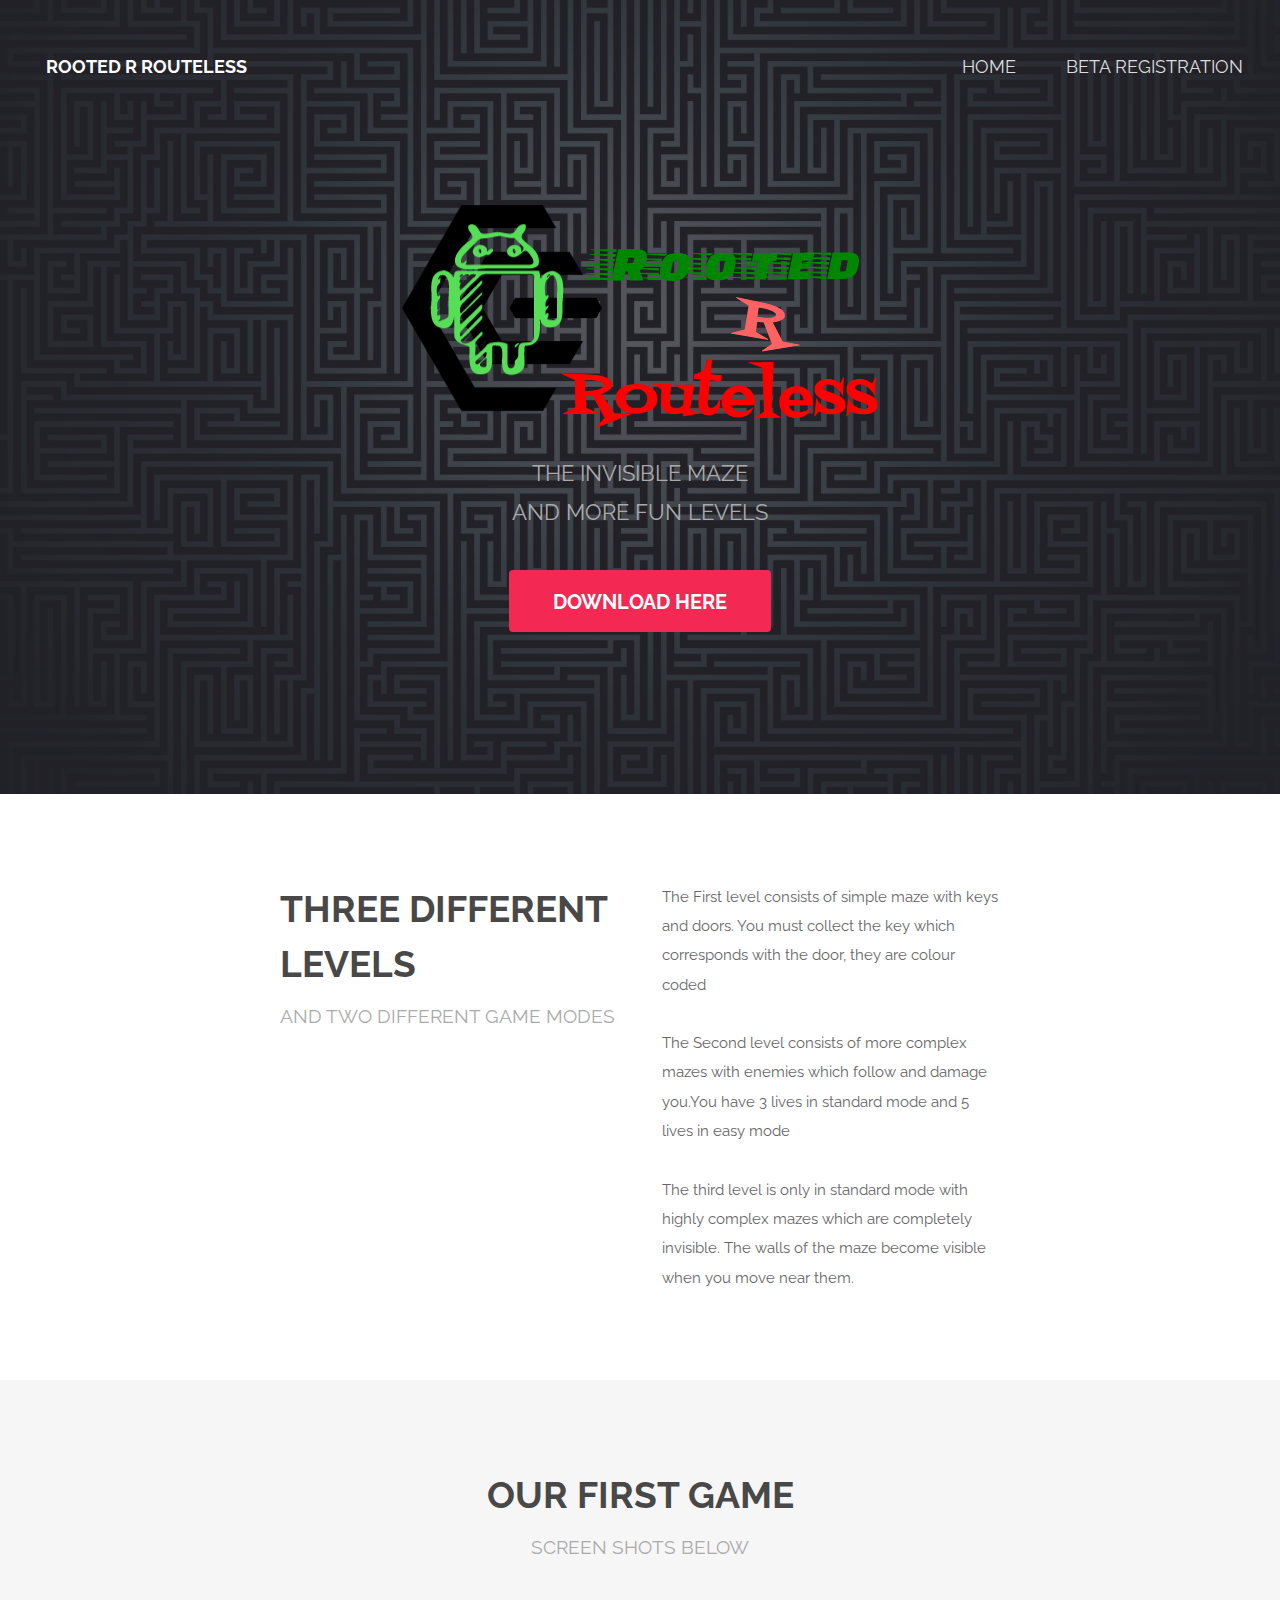
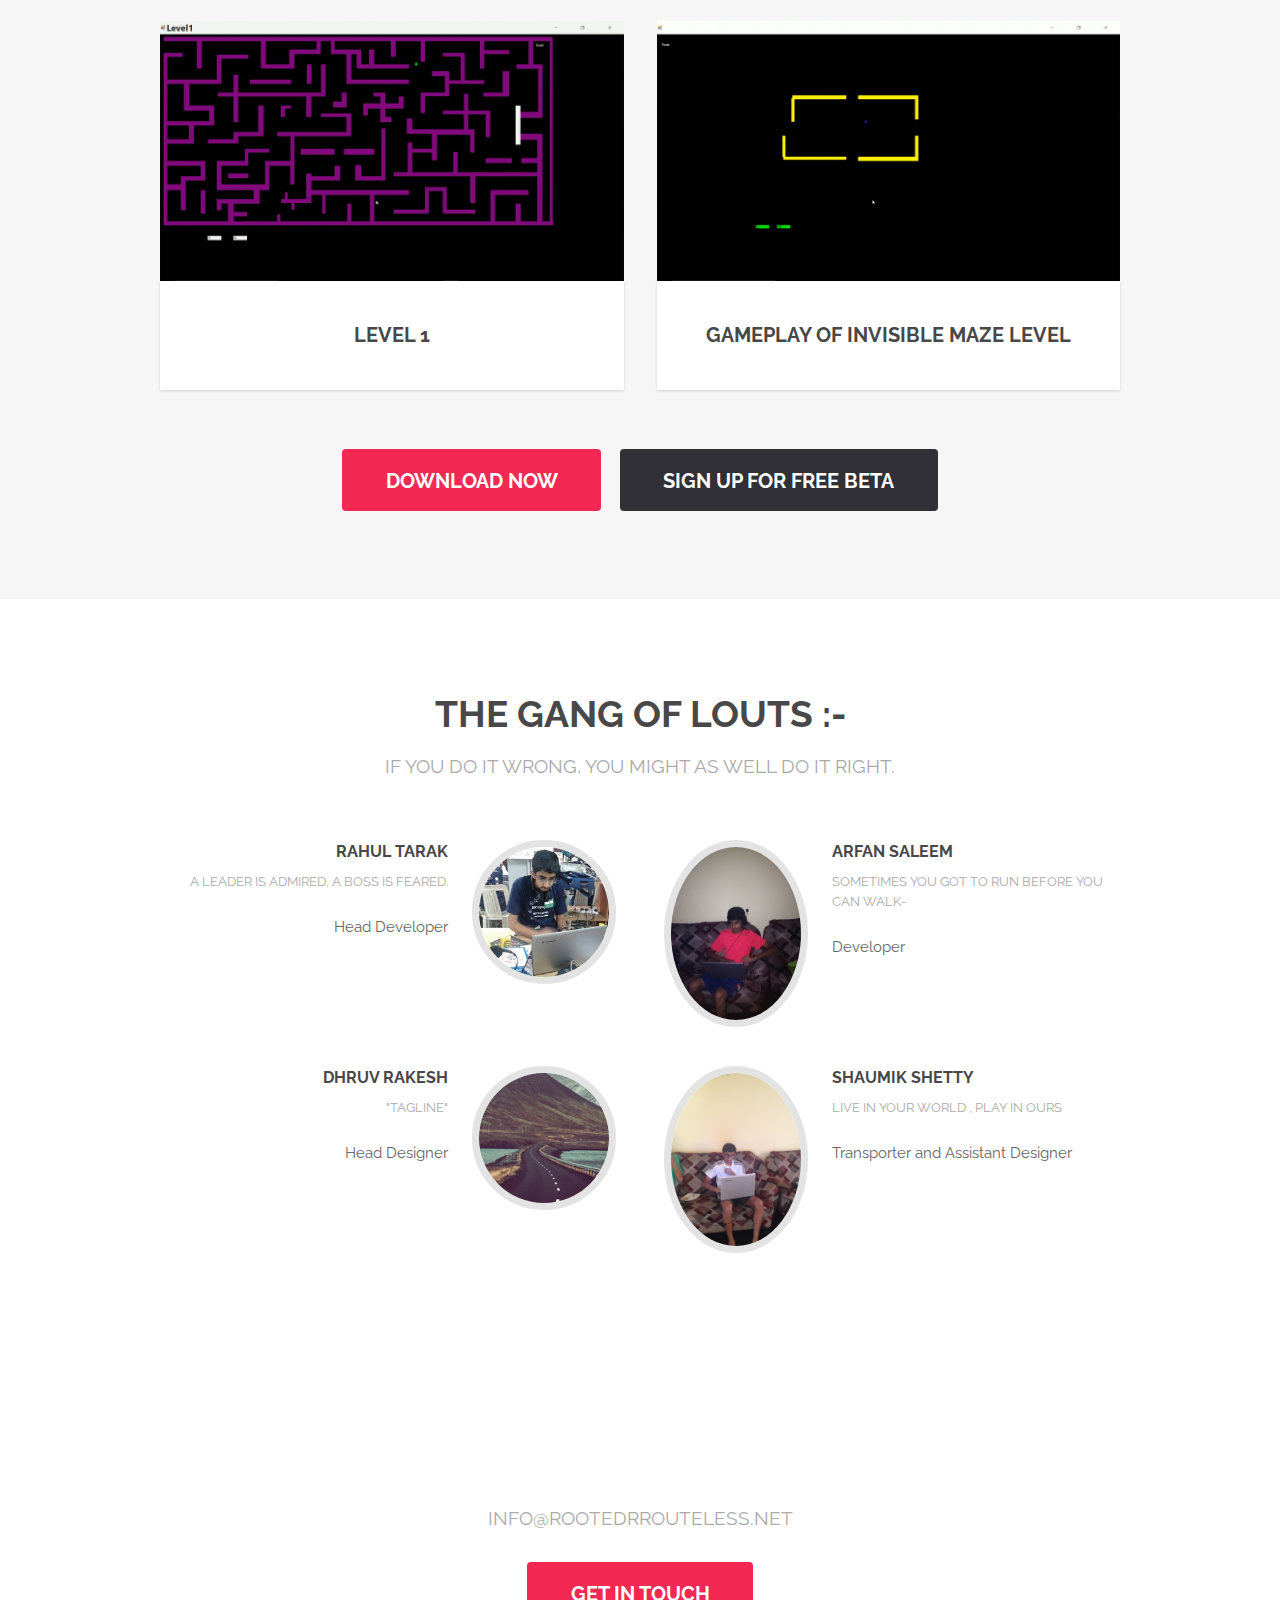
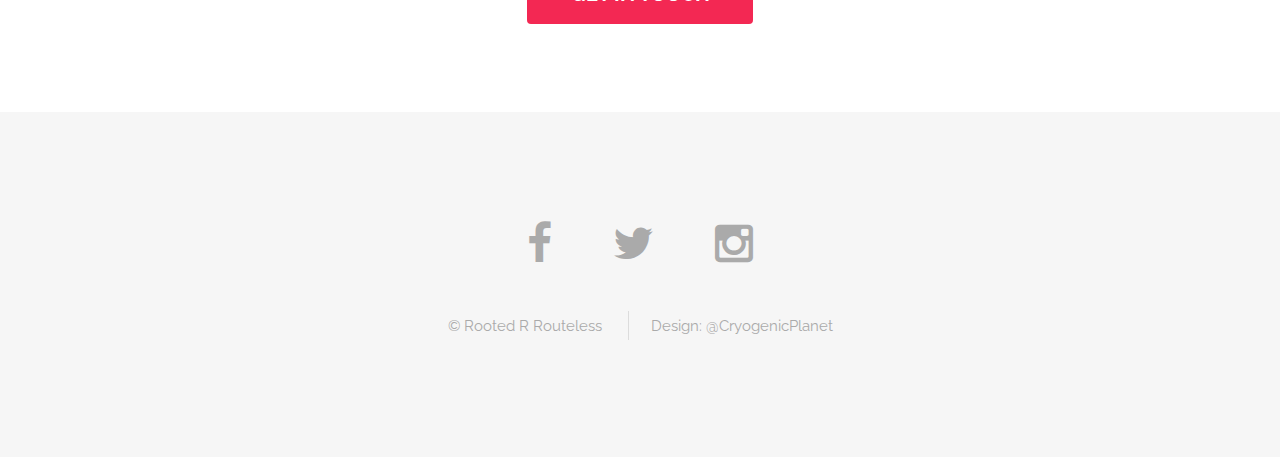
<file: index.html>
<!DOCTYPE HTML>

<html>
	<head>
		<title>Rooted R Routeless</title>
		<meta http-equiv="content-type" content="text/html; charset=utf-8" />
		<meta name="description" content="" />
		<meta name="keywords" content="" />
		<!--[if lte IE 8]><script src="js/html5shiv.js"></script><![endif]-->
		<script src="js/jquery.min.js"></script>
		<script src="js/skel.min.js"></script>
		<script src="js/skel-layers.min.js"></script>
		<script src="js/init.js"></script>
		<noscript>
			<link rel="stylesheet" href="css/skel.css" />
			<link rel="stylesheet" href="css/style.css" />
			<link rel="stylesheet" href="css/style-xlarge.css" />
		</noscript>
	</head>
	<body class="landing">

		<!-- Header -->
			<header id="header" class="alt">
				<h1><strong><a href="index.html">Rooted R Routeless</a></strong></h1>
				<nav id="nav">
					<ul>
						<li><a href="index.html">Home</a></li>
						<li><a href="beta_registration.html">Beta registration</a></li>
						<!-- <li><a href="elements.html">Elements</a></li> -->
					</ul>
				</nav>
			</header>

		<!-- Banner -->
			<section id="banner">
				<h2><span class="image fit"><img src="images/logo.png" alt="" ></span></h2>
				<p>THE INVISIBLE MAZE<br />and more fun levels</p>
				<ul class="actions">
					<li><a href="#" class="button special big">Download Here</a></li>
				</ul>
			</section>

			<!-- One -->
				<section id="one" class="wrapper style1">
					<div class="container 75%">
						<div class="row 200%">
							<div class="6u 12u$(medium)">
								<header class="major">
									<h2>Three Different Levels </h2>
									<p>and Two different game modes</p>
								</header>
							</div>
							<div class="6u$ 12u$(medium)">
								<p>The First level consists of simple maze with keys and doors. You must collect the key which corresponds with the door, they are colour coded</p>
								<p>The Second level consists of more complex mazes with enemies which follow and damage you.You have 3 lives in standard mode and 5 lives in easy mode</p>
								<p>The third level is only in standard mode with highly complex mazes which are completely invisible. The walls of the maze become visible when you move near them. </P>
							</div>
						</div>
					</div>
				</section>

			<!-- Two -->
				<section id="two" class="wrapper style2 special">
					<div class="container">
						<header class="major">
							<h2>Our First Game</h2>
							<p>Screen Shots Below</p>
						</header>
						<div class="row 150%">
							<div class="6u 12u$(xsmall)">
								<div class="image fit captioned">
									<img src="images/lvl1.png" alt="" />
									<h3>Level 1</h3>
								</div>
							</div>
							<div class="6u$ 12u$(xsmall)">
								<div class="image fit captioned">
									<img src="images/lvl3.png" alt="" />
									<h3>Gameplay of Invisible Maze level</h3>
								</div>
							</div>
						</div>
						<ul class="actions">
							<li><a href="#" class="button special big">Download Now</a></li>
							<li><a href="https://docs.google.com/forms/d/1UTNi6uV-RzlDkw05ZgsvvyPInD3NCA4JphrYGksp7oQ/viewform" class="button big">Sign Up For Free Beta</a></li>
						</ul>
					</div>
				</section>

			<!-- Three -->
				<section id="three" class="wrapper style1">
					<div class="container">
						<header class="major special">
							<h2>The Gang Of Louts :- </h2>
							<p>if you do it wrong, you might as well do it right.</p>
						</header>
						<div class="feature-grid">
							<div class="feature">
								<div class="image rounded"><img src="images/rahul.jpg" alt="" /></div>
								<div class="content">
									<header>
										<h4>Rahul Tarak</h4>
										<p>A leader is admired, a boss is feared.</p>
									</header>
									<p>Head Developer</p>
								</div>
							</div>
							<div class="feature">
								<div class="image rounded"><img src="images/arfan.jpg" alt="" /></div>
								<div class="content">
									<header>
										<h4>Arfan Saleem</h4>
										<p>Sometimes you got to run before you can walk-</p>
									</header>
									<p>Developer</p>
								</div>
							</div>
							<div class="feature">
								<div class="image rounded"><img src="images/pic06.jpg" alt="" /></div>
								<div class="content">
									<header>
										<h4>Dhruv Rakesh</h4>
										<p>"tagline"</p>
									</header>
									<p>Head Designer</p>
								</div>
							</div>
							<div class="feature">
								<div class="image rounded"><img src="images/shetty.jpg" alt="" /></div>
								<div class="content">
									<header>
										<h4>Shaumik Shetty</h4>
										<p>Live in your world , Play in ours</p>
									</header>
									<p>Transporter and Assistant Designer</p>
								</div>
							</div>
						</div>
					</div>
				</section>

			<!-- Four -->
				<section id="four" class="wrapper style3 special">
					<div class="container">
						<header class="major">
							<h2>Contact Us </h2>
							<p>info@rootedrrouteless.net</p>
						</header>
						<ul class="actions">
							<li><a href="#" class="button special big">Get in touch</a></li>
						</ul>
					</div>
				</section>

		<!-- Footer -->
			<footer id="footer">
				<div class="container">
					<ul class="icons">
						<li><a href="#" class="icon fa-facebook"></a></li>
						<li><a href="#" class="icon fa-twitter"></a></li>
						<li><a href="#" class="icon fa-instagram"></a></li>
					</ul>
					<ul class="copyright">
						<li>&copy; Rooted R Routeless</li>
						<li>Design: <a href="https://github.com/CryogenicPlanet">@CryogenicPlanet</a></li>
					</ul>
				</div>
			</footer>

	</body>
</html>
</file>
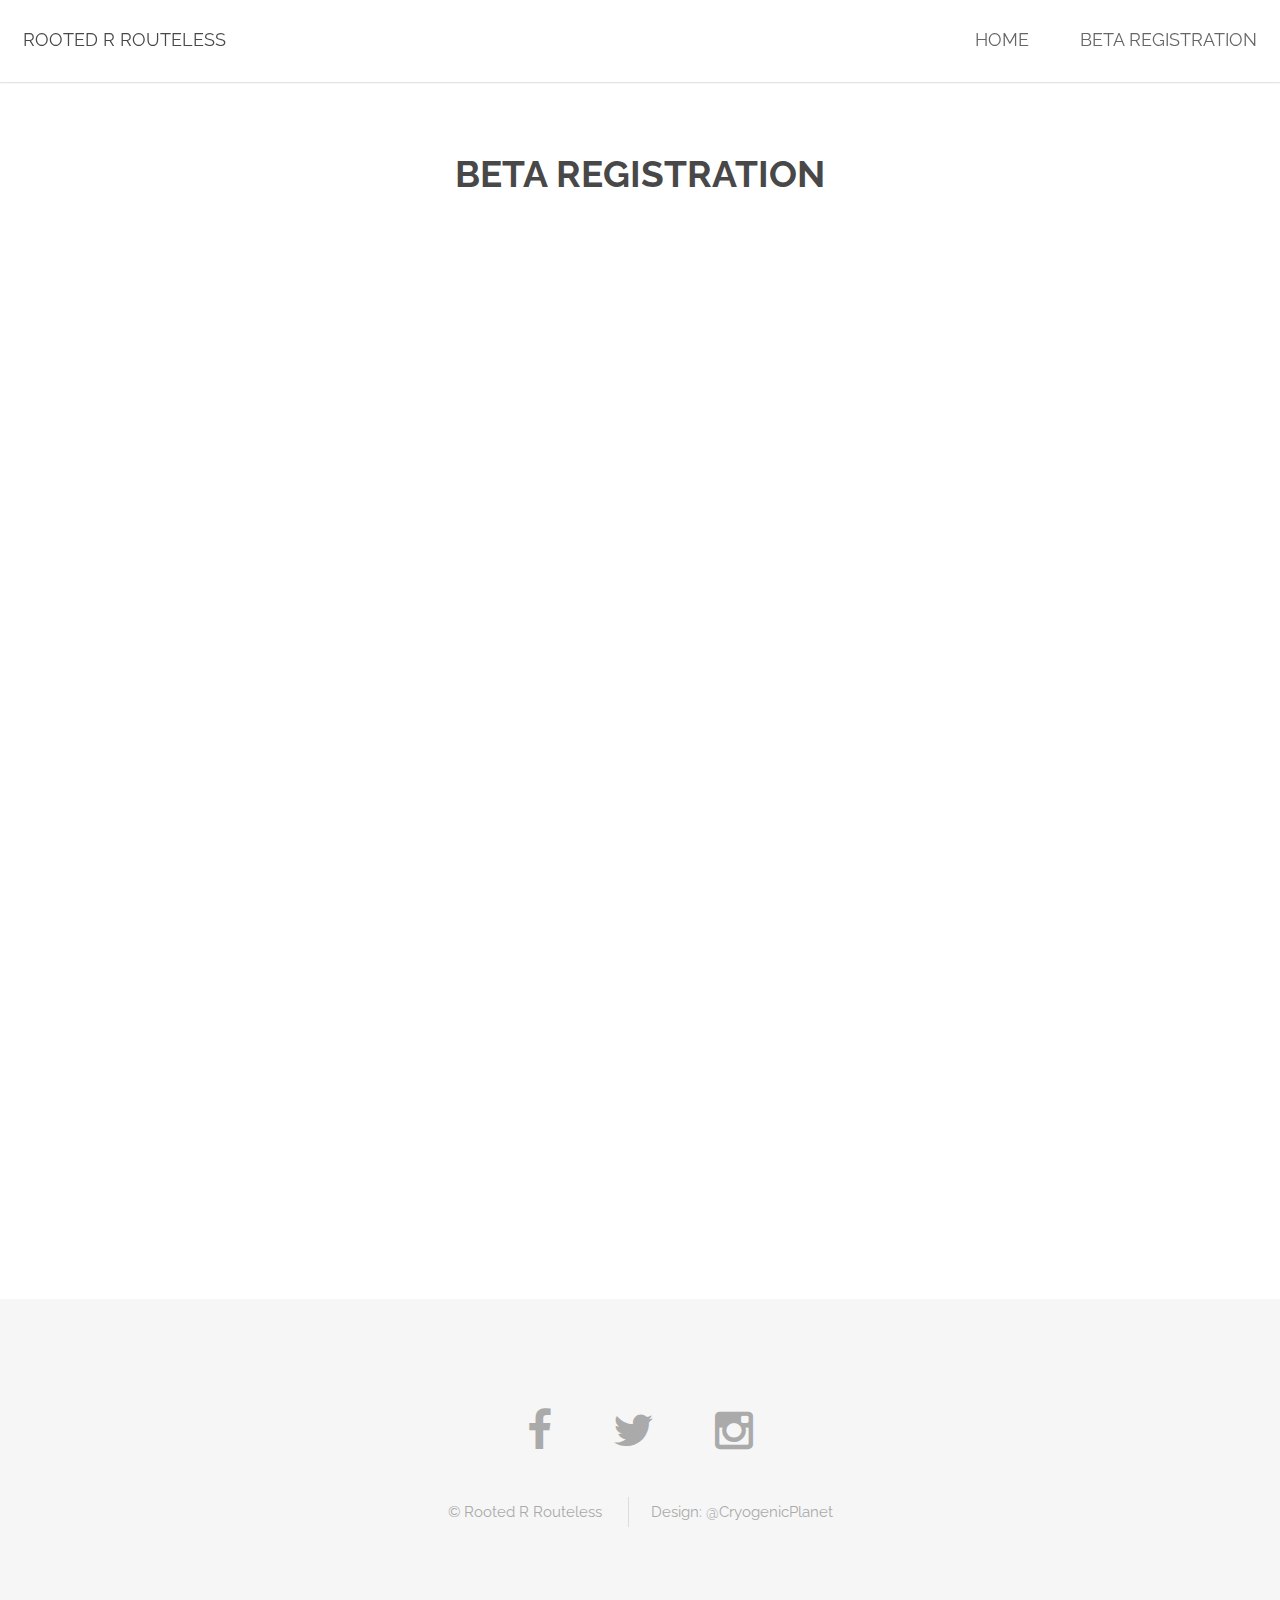
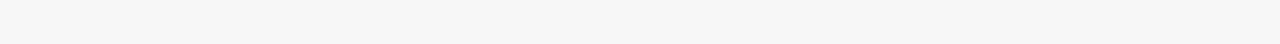
<file: beta_registration.html>
<!DOCTYPE HTML>
<html>
	<head>
		<title>Generic - Spatial by TEMPLATED</title>
		<meta http-equiv="content-type" content="text/html; charset=utf-8" />
		<meta name="description" content="" />
		<meta name="keywords" content="" />
		<!--[if lte IE 8]><script src="js/html5shiv.js"></script><![endif]-->
		<script src="js/jquery.min.js"></script>
		<script src="js/skel.min.js"></script>
		<script src="js/skel-layers.min.js"></script>
		<script src="js/init.js"></script>
		<noscript>
			<link rel="stylesheet" href="css/skel.css" />
			<link rel="stylesheet" href="css/style.css" />
			<link rel="stylesheet" href="css/style-xlarge.css" />
		</noscript>
	</head>
	<body>

		<!-- Header -->
			<header id="header">
				<h1><a href="index.html">Rooted R Routeless</h1>
				<nav id="nav">
					<ul>
						<li><a href="index.html">Home</a></li>
						<li><a href="generic.html">Beta Registration</a></li>
					</ul>
				</nav>
			</header>

		<!-- Main -->
			<section id="main" class="wrapper">
				<div class="container">

					<header class="major special">
						<h2>Beta registration</h2>
						<p></p>
					</header>

	<center>
			<iframe src="https://docs.google.com/forms/d/1UTNi6uV-RzlDkw05ZgsvvyPInD3NCA4JphrYGksp7oQ/viewform?embedded=true" width="960" height="960" frameborder="0" marginheight="0" marginwidth="0">Loading...</iframe>				</div>
			</section>

		<!-- Footer -->
			<footer id="footer">
				<div class="container">
					<ul class="icons">
						<li><a href="#" class="icon fa-facebook"></a></li>
						<li><a href="#" class="icon fa-twitter"></a></li>
						<li><a href="#" class="icon fa-instagram"></a></li>
					</ul>
					<ul class="copyright">
						<li>&copy; Rooted R Routeless</li>
						<li>Design: <a href="https://github.com/CryogenicPlanet">@CryogenicPlanet</a></li>
					</ul>

				</div>
			</footer>

	</body>
</html>
</file>
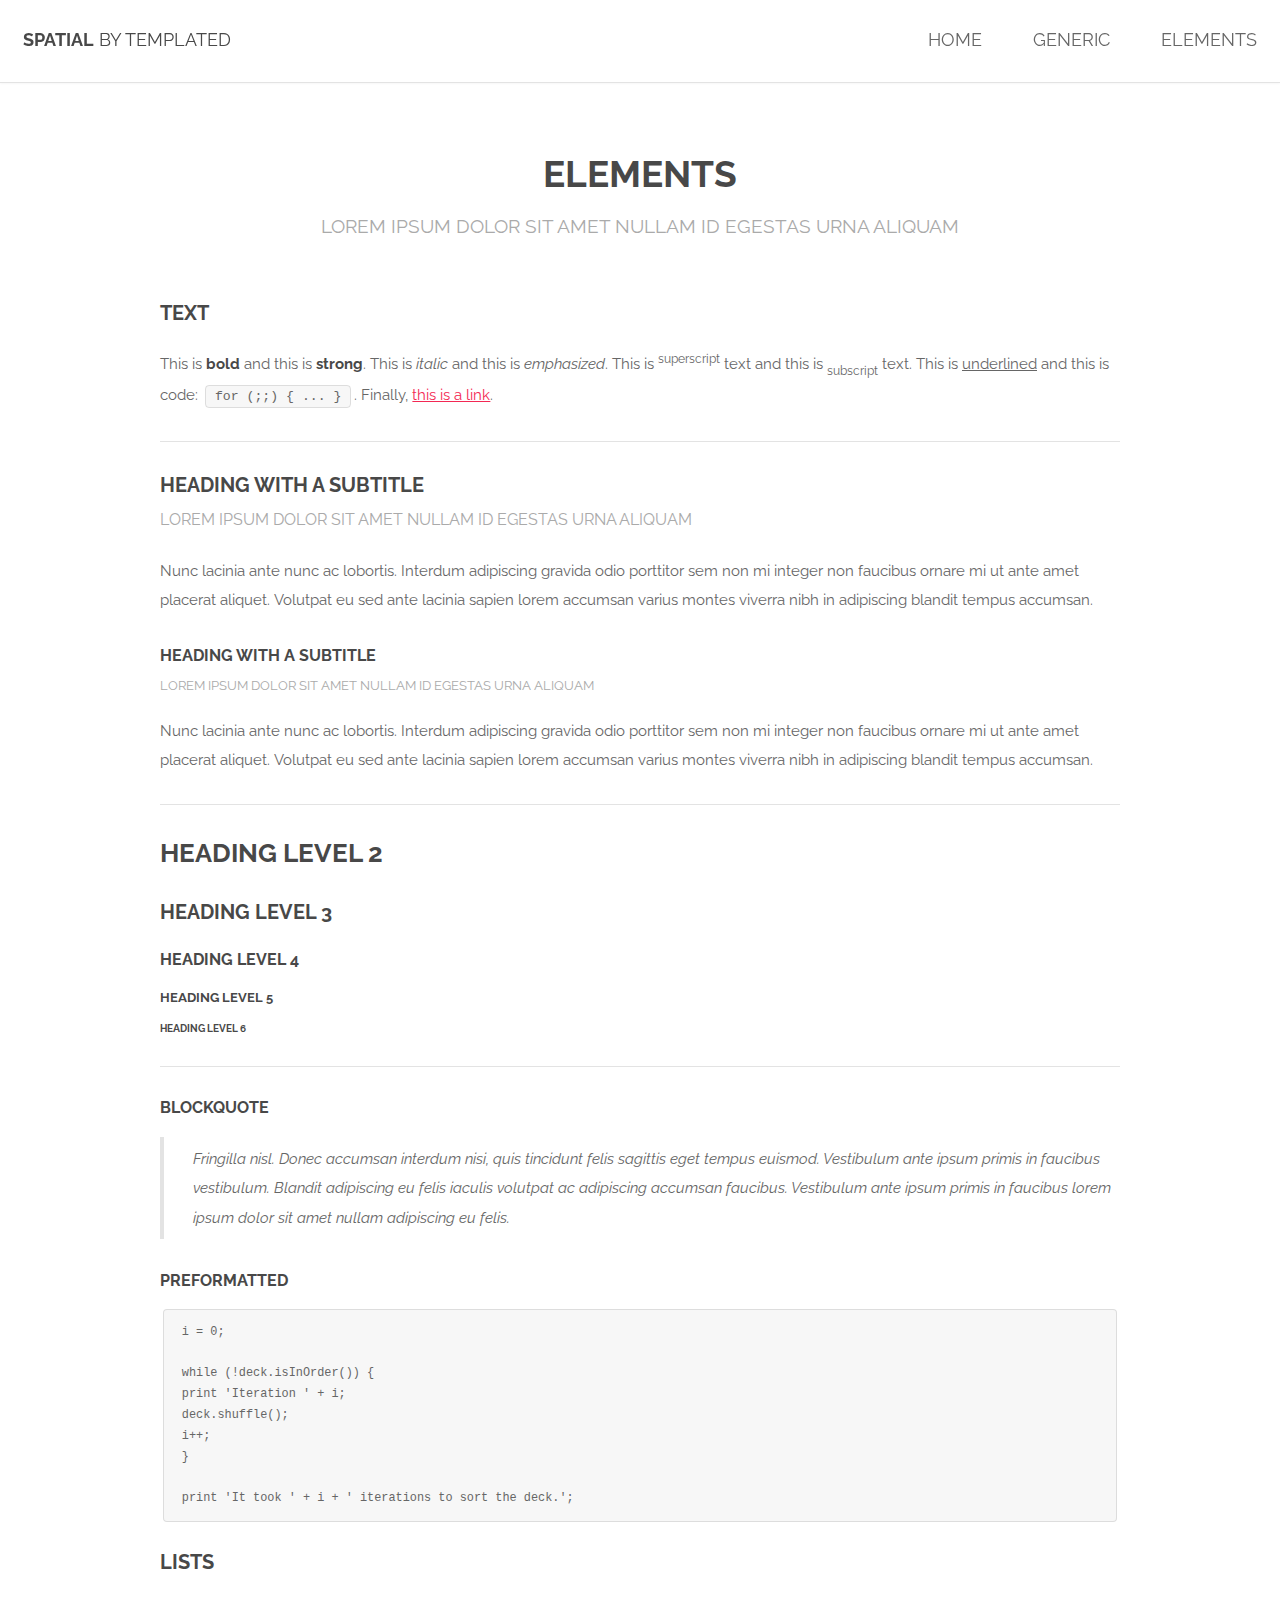
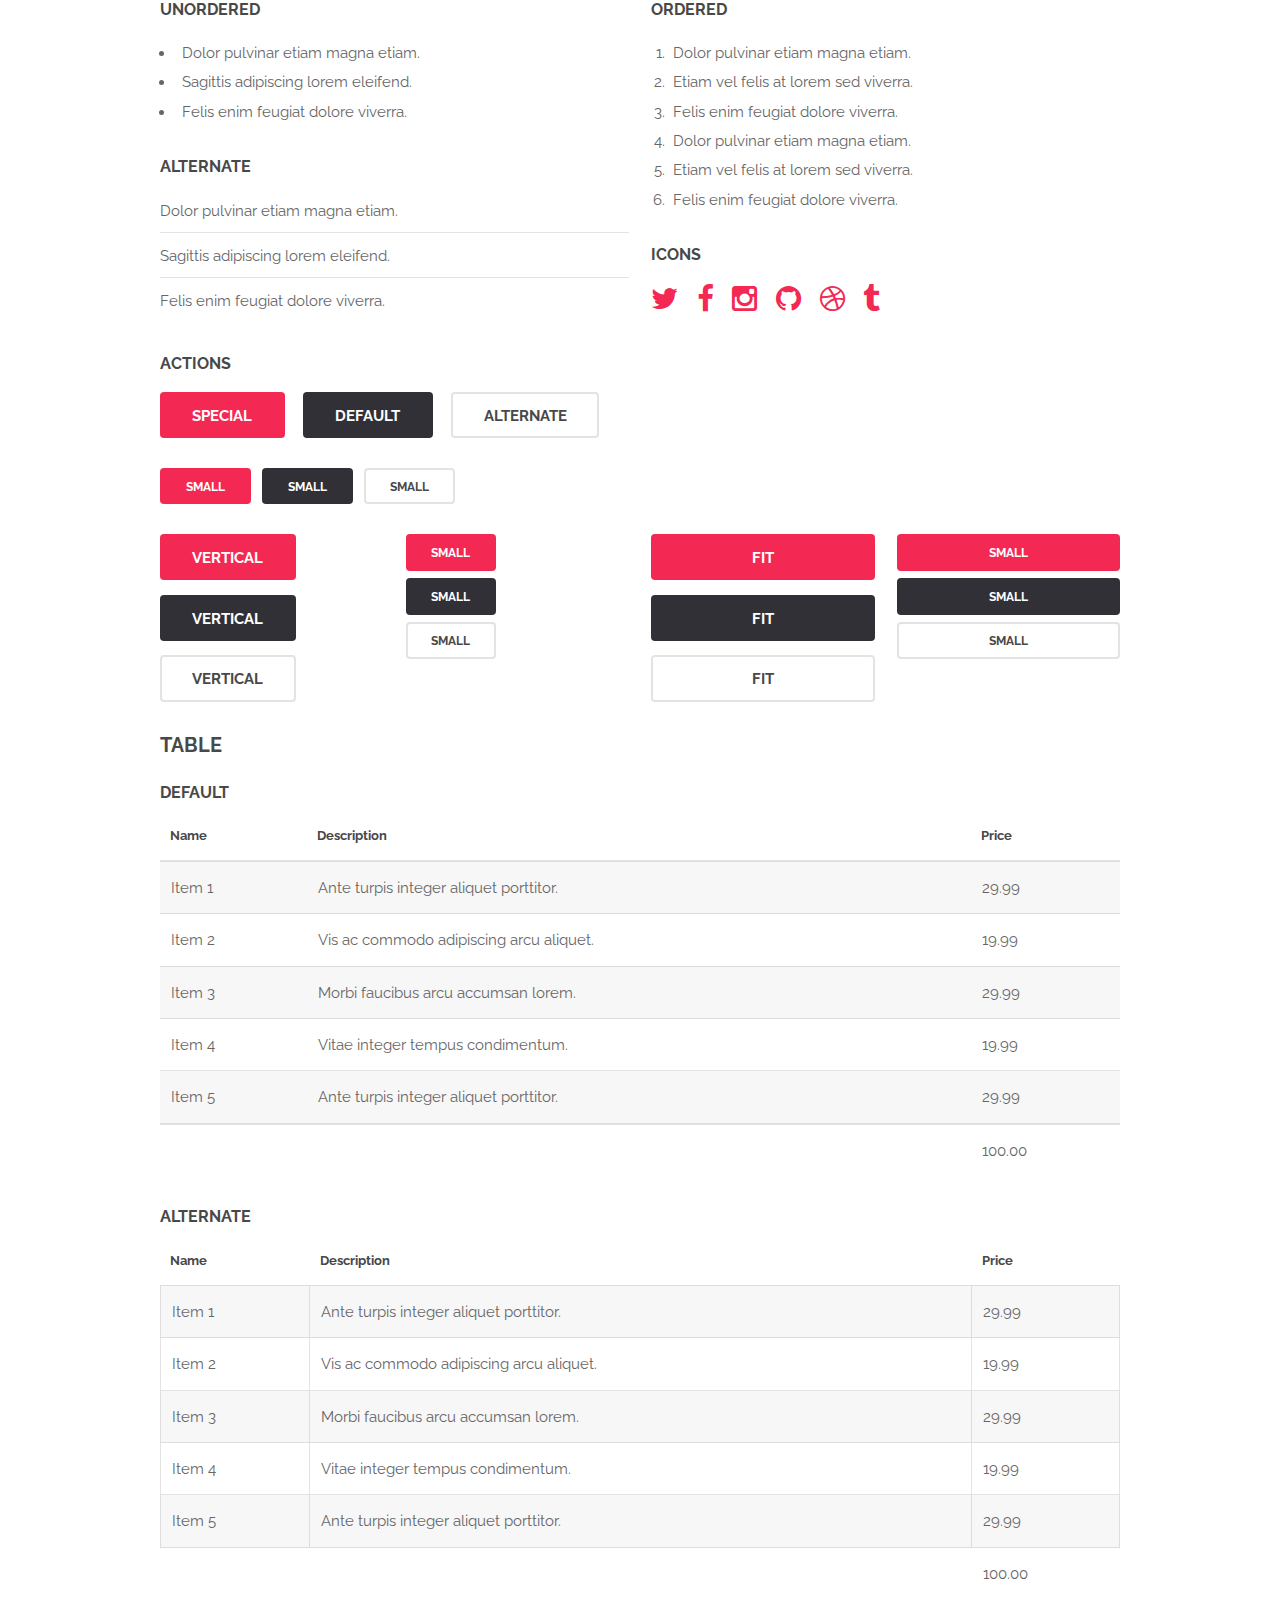
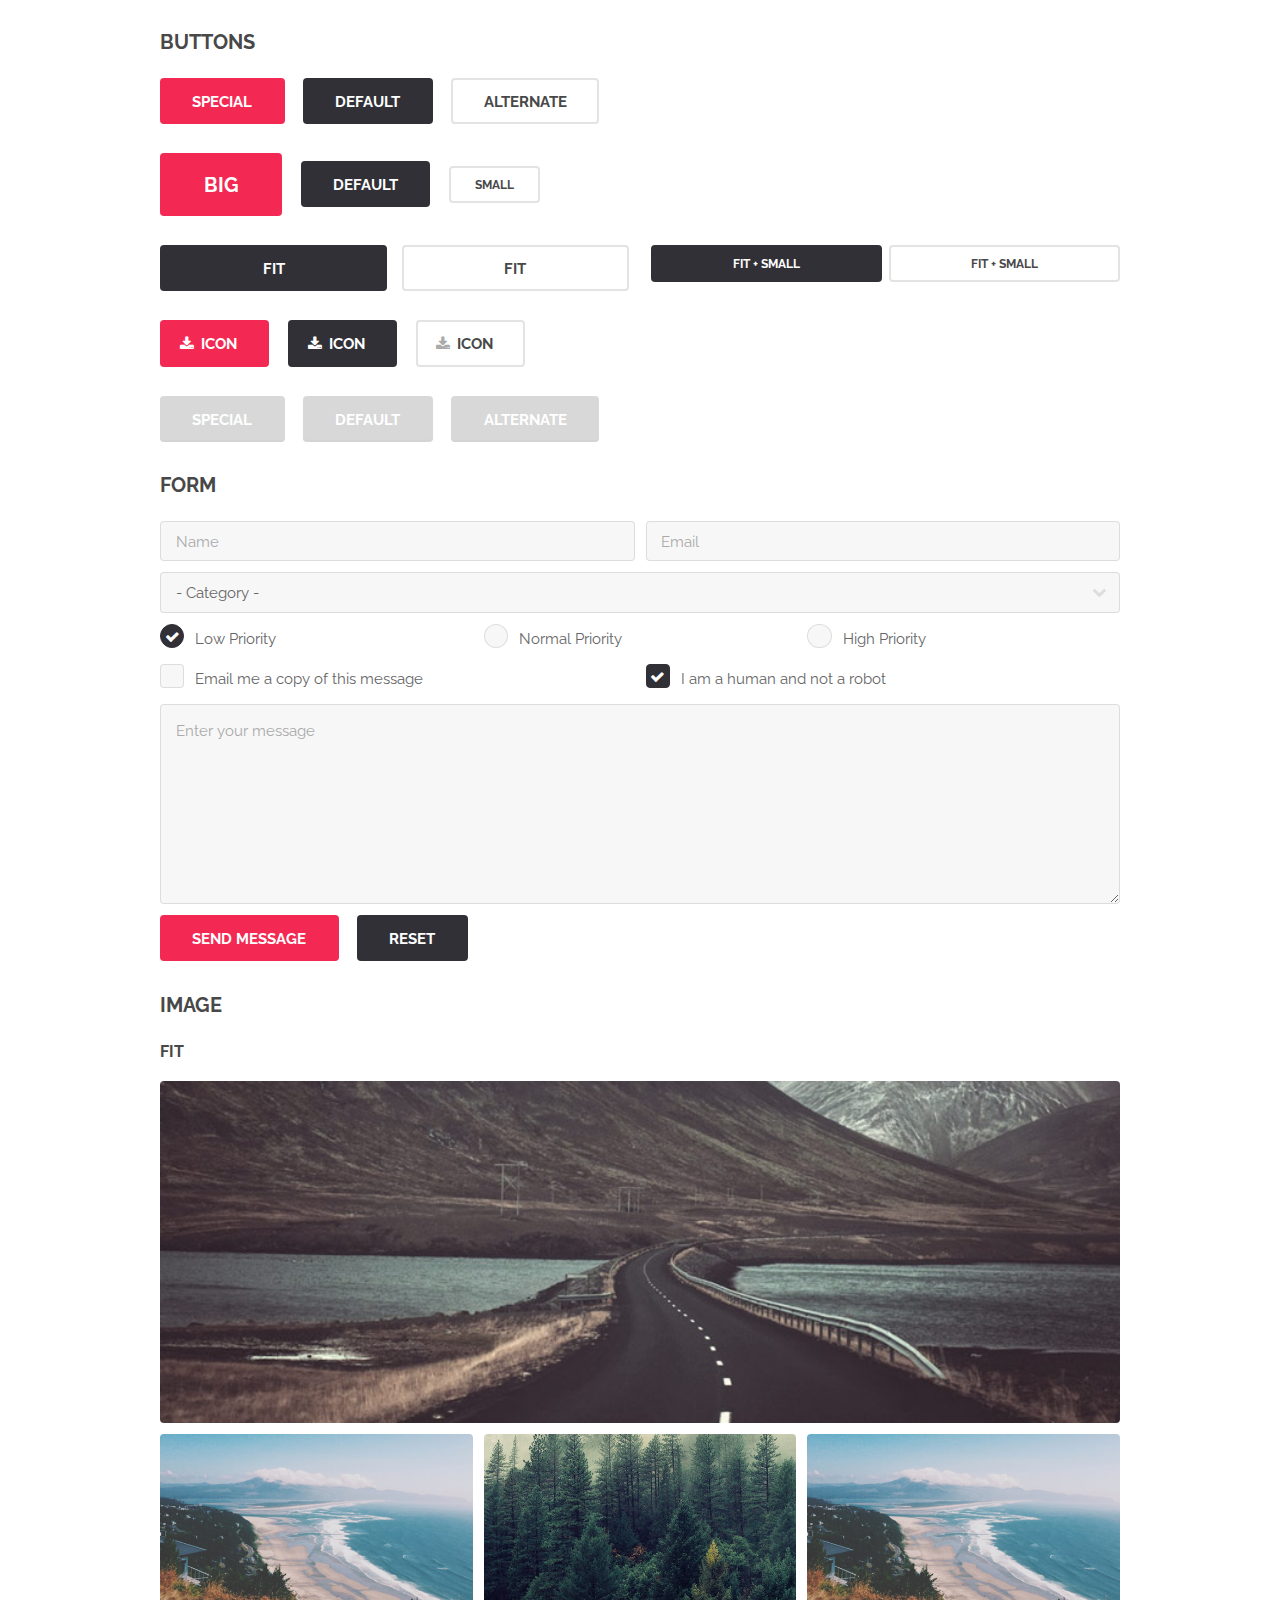
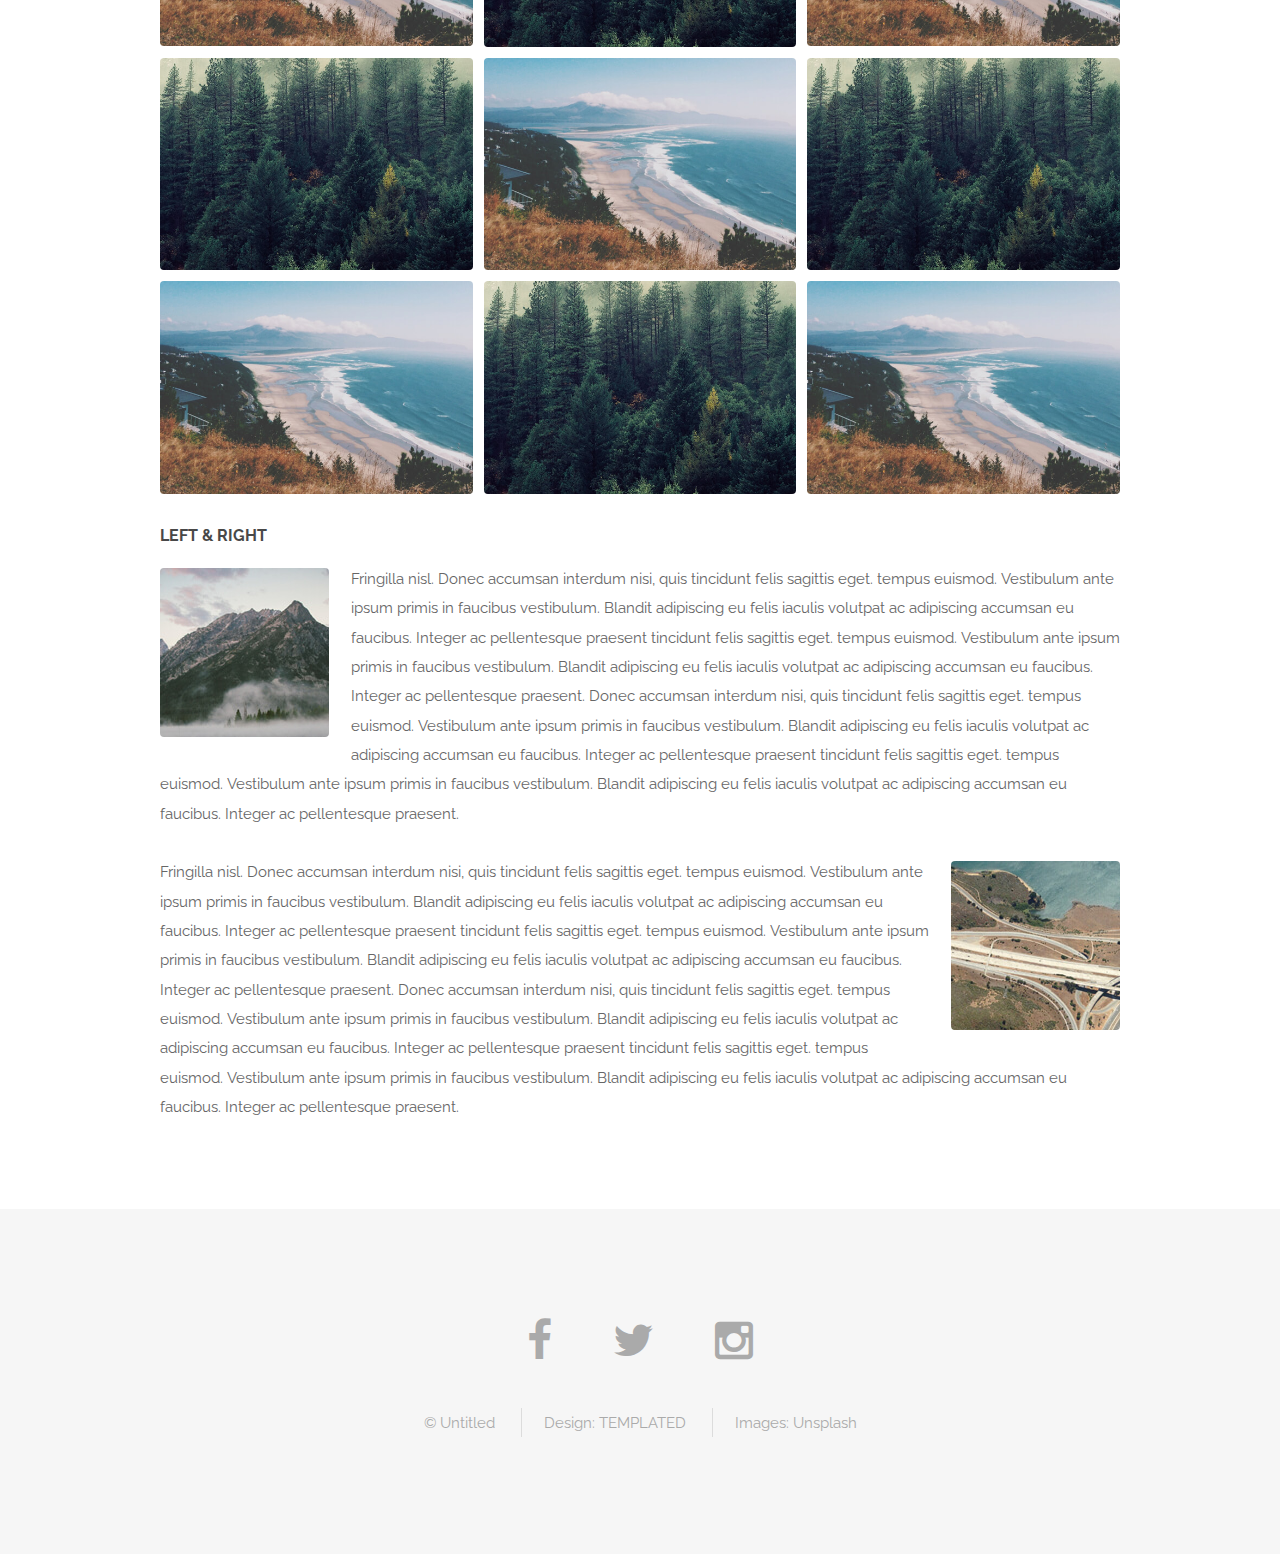
<file: elements.html>
<!DOCTYPE HTML>
<!--
	Spatial by TEMPLATED
	templated.co @templatedco
	Released for free under the Creative Commons Attribution 3.0 license (templated.co/license)
-->
<html>
	<head>
		<title>Elements - Spatial by TEMPLATED</title>
		<meta http-equiv="content-type" content="text/html; charset=utf-8" />
		<meta name="description" content="" />
		<meta name="keywords" content="" />
		<!--[if lte IE 8]><script src="js/html5shiv.js"></script><![endif]-->
		<script src="js/jquery.min.js"></script>
		<script src="js/skel.min.js"></script>
		<script src="js/skel-layers.min.js"></script>
		<script src="js/init.js"></script>
		<noscript>
			<link rel="stylesheet" href="css/skel.css" />
			<link rel="stylesheet" href="css/style.css" />
			<link rel="stylesheet" href="css/style-xlarge.css" />
		</noscript>
	</head>
	<body>

		<!-- Header -->
			<header id="header" class="skels-layers-fixed">
				<h1><strong><a href="index.html">Spatial</a></strong> by Templated</h1>
				<nav id="nav">
					<ul>
						<li><a href="index.html">Home</a></li>
						<li><a href="generic.html">Generic</a></li>
						<li><a href="elements.html">Elements</a></li>
					</ul>
				</nav>
			</header>

		<!-- Main -->
			<section id="main" class="wrapper">
				<div class="container">
					<header class="major special">
						<h2>Elements</h2>
						<p>Lorem ipsum dolor sit amet nullam id egestas urna aliquam</p>
					</header>

					<!-- Text -->
						<section>
							<h3>Text</h3>
							<p>This is <b>bold</b> and this is <strong>strong</strong>. This is <i>italic</i> and this is <em>emphasized</em>.
							This is <sup>superscript</sup> text and this is <sub>subscript</sub> text.
							This is <u>underlined</u> and this is code: <code>for (;;) { ... }</code>. Finally, <a href="#">this is a link</a>.</p>

							<hr />

							<header>
								<h3>Heading with a Subtitle</h3>
								<p>Lorem ipsum dolor sit amet nullam id egestas urna aliquam</p>
							</header>
							<p>Nunc lacinia ante nunc ac lobortis. Interdum adipiscing gravida odio porttitor sem non mi integer non faucibus ornare mi ut ante amet placerat aliquet. Volutpat eu sed ante lacinia sapien lorem accumsan varius montes viverra nibh in adipiscing blandit tempus accumsan.</p>
							<header>
								<h4>Heading with a Subtitle</h4>
								<p>Lorem ipsum dolor sit amet nullam id egestas urna aliquam</p>
							</header>
							<p>Nunc lacinia ante nunc ac lobortis. Interdum adipiscing gravida odio porttitor sem non mi integer non faucibus ornare mi ut ante amet placerat aliquet. Volutpat eu sed ante lacinia sapien lorem accumsan varius montes viverra nibh in adipiscing blandit tempus accumsan.</p>

							<hr />

							<h2>Heading Level 2</h2>
							<h3>Heading Level 3</h3>
							<h4>Heading Level 4</h4>
							<h5>Heading Level 5</h5>
							<h6>Heading Level 6</h6>

							<hr />

							<h4>Blockquote</h4>
							<blockquote>Fringilla nisl. Donec accumsan interdum nisi, quis tincidunt felis sagittis eget tempus euismod. Vestibulum ante ipsum primis in faucibus vestibulum. Blandit adipiscing eu felis iaculis volutpat ac adipiscing accumsan faucibus. Vestibulum ante ipsum primis in faucibus lorem ipsum dolor sit amet nullam adipiscing eu felis.</blockquote>

							<h4>Preformatted</h4>
							<pre><code>i = 0;

while (!deck.isInOrder()) {
print 'Iteration ' + i;
deck.shuffle();
i++;
}

print 'It took ' + i + ' iterations to sort the deck.';</code></pre>
						</section>

					<!-- Lists -->
						<section>
							<h3>Lists</h3>
							<div class="row">
								<div class="6u 12u$(xsmall)">

									<h4>Unordered</h4>
									<ul>
										<li>Dolor pulvinar etiam magna etiam.</li>
										<li>Sagittis adipiscing lorem eleifend.</li>
										<li>Felis enim feugiat dolore viverra.</li>
									</ul>

									<h4>Alternate</h4>
									<ul class="alt">
										<li>Dolor pulvinar etiam magna etiam.</li>
										<li>Sagittis adipiscing lorem eleifend.</li>
										<li>Felis enim feugiat dolore viverra.</li>
									</ul>

								</div>
								<div class="6u$ 12u$(xsmall)">

									<h4>Ordered</h4>
									<ol>
										<li>Dolor pulvinar etiam magna etiam.</li>
										<li>Etiam vel felis at lorem sed viverra.</li>
										<li>Felis enim feugiat dolore viverra.</li>
										<li>Dolor pulvinar etiam magna etiam.</li>
										<li>Etiam vel felis at lorem sed viverra.</li>
										<li>Felis enim feugiat dolore viverra.</li>
									</ol>

									<h4>Icons</h4>
									<ul class="icons">
										<li><a href="#" class="icon fa-twitter"><span class="label">Twitter</span></a></li>
										<li><a href="#" class="icon fa-facebook"><span class="label">Facebook</span></a></li>
										<li><a href="#" class="icon fa-instagram"><span class="label">Instagram</span></a></li>
										<li><a href="#" class="icon fa-github"><span class="label">Github</span></a></li>
										<li><a href="#" class="icon fa-dribbble"><span class="label">Dribbble</span></a></li>
										<li><a href="#" class="icon fa-tumblr"><span class="label">Tumblr</span></a></li>
									</ul>

								</div>
							</div>

							<h4>Actions</h4>
							<ul class="actions">
								<li><a href="#" class="button special">Special</a></li>
								<li><a href="#" class="button">Default</a></li>
								<li><a href="#" class="button alt">Alternate</a></li>
							</ul>
							<ul class="actions small">
								<li><a href="#" class="button special small">Small</a></li>
								<li><a href="#" class="button small">Small</a></li>
								<li><a href="#" class="button alt small">Small</a></li>
							</ul>
							<div class="row">
								<div class="3u 6u(small) 12u$(xsmall)">
									<ul class="actions vertical">
										<li><a href="#" class="button special">Vertical</a></li>
										<li><a href="#" class="button">Vertical</a></li>
										<li><a href="#" class="button alt">Vertical</a></li>
									</ul>
								</div>
								<div class="3u 6u$(small) 12u$(xsmall)">
									<ul class="actions vertical small">
										<li><a href="#" class="button special small">Small</a></li>
										<li><a href="#" class="button small">Small</a></li>
										<li><a href="#" class="button alt small">Small</a></li>
									</ul>
								</div>
								<div class="3u 6u(small) 12u$(xsmall)">
									<ul class="actions vertical">
										<li><a href="#" class="button special fit">Fit</a></li>
										<li><a href="#" class="button fit">Fit</a></li>
										<li><a href="#" class="button alt fit">Fit</a></li>
									</ul>
								</div>
								<div class="3u$ 6u$(small) 12u$(xsmall)">
									<ul class="actions vertical small">
										<li><a href="#" class="button special small fit">Small</a></li>
										<li><a href="#" class="button small fit">Small</a></li>
										<li><a href="#" class="button alt small fit">Small</a></li>
									</ul>
								</div>
							</div>
						</section>

					<!-- Table -->
						<section>
							<h3>Table</h3>
							<h4>Default</h4>
							<div class="table-wrapper">
								<table>
									<thead>
										<tr>
											<th>Name</th>
											<th>Description</th>
											<th>Price</th>
										</tr>
									</thead>
									<tbody>
										<tr>
											<td>Item 1</td>
											<td>Ante turpis integer aliquet porttitor.</td>
											<td>29.99</td>
										</tr>
										<tr>
											<td>Item 2</td>
											<td>Vis ac commodo adipiscing arcu aliquet.</td>
											<td>19.99</td>
										</tr>
										<tr>
											<td>Item 3</td>
											<td> Morbi faucibus arcu accumsan lorem.</td>
											<td>29.99</td>
										</tr>
										<tr>
											<td>Item 4</td>
											<td>Vitae integer tempus condimentum.</td>
											<td>19.99</td>
										</tr>
										<tr>
											<td>Item 5</td>
											<td>Ante turpis integer aliquet porttitor.</td>
											<td>29.99</td>
										</tr>
									</tbody>
									<tfoot>
										<tr>
											<td colspan="2"></td>
											<td>100.00</td>
										</tr>
									</tfoot>
								</table>
							</div>
							<h4>Alternate</h4>
							<div class="table-wrapper">
								<table class="alt">
									<thead>
										<tr>
											<th>Name</th>
											<th>Description</th>
											<th>Price</th>
										</tr>
									</thead>
									<tbody>
										<tr>
											<td>Item 1</td>
											<td>Ante turpis integer aliquet porttitor.</td>
											<td>29.99</td>
										</tr>
										<tr>
											<td>Item 2</td>
											<td>Vis ac commodo adipiscing arcu aliquet.</td>
											<td>19.99</td>
										</tr>
										<tr>
											<td>Item 3</td>
											<td> Morbi faucibus arcu accumsan lorem.</td>
											<td>29.99</td>
										</tr>
										<tr>
											<td>Item 4</td>
											<td>Vitae integer tempus condimentum.</td>
											<td>19.99</td>
										</tr>
										<tr>
											<td>Item 5</td>
											<td>Ante turpis integer aliquet porttitor.</td>
											<td>29.99</td>
										</tr>
									</tbody>
									<tfoot>
										<tr>
											<td colspan="2"></td>
											<td>100.00</td>
										</tr>
									</tfoot>
								</table>
							</div>
						</section>

					<!-- Buttons -->
						<section>
							<h3>Buttons</h3>
							<ul class="actions">
								<li><a href="#" class="button special">Special</a></li>
								<li><a href="#" class="button">Default</a></li>
								<li><a href="#" class="button alt">Alternate</a></li>
							</ul>
							<ul class="actions">
								<li><a href="#" class="button special big">Big</a></li>
								<li><a href="#" class="button">Default</a></li>
								<li><a href="#" class="button alt small">Small</a></li>
							</ul>
							<div class="row">
								<div class="6u 12u$(xsmall)">
									<ul class="actions fit">
										<li><a href="#" class="button fit">Fit</a></li>
										<li><a href="#" class="button alt fit">Fit</a></li>
									</ul>
								</div>
								<div class="6u$ 12u$(xsmall)">
									<ul class="actions fit small">
										<li><a href="#" class="button fit small">Fit + Small</a></li>
										<li><a href="#" class="button alt fit small">Fit + Small</a></li>
									</ul>
								</div>
							</div>
							<ul class="actions">
								<li><a href="#" class="button special icon fa-download">Icon</a></li>
								<li><a href="#" class="button icon fa-download">Icon</a></li>
								<li><a href="#" class="button alt icon fa-download">Icon</a></li>
							</ul>
							<ul class="actions">
								<li><span class="button special disabled">Special</span></li>
								<li><span class="button disabled">Default</span></li>
								<li><span class="button alt disabled">Alternate</span></li>
							</ul>
						</section>

					<!-- Form -->
						<section>
							<h3>Form</h3>
							<form method="post" action="#">
								<div class="row uniform 50%">
									<div class="6u 12u$(xsmall)">
										<input type="text" name="name" id="name" value="" placeholder="Name" />
									</div>
									<div class="6u$ 12u$(xsmall)">
										<input type="email" name="email" id="email" value="" placeholder="Email" />
									</div>
									<div class="12u$">
										<div class="select-wrapper">
											<select name="category" id="category">
												<option value="">- Category -</option>
												<option value="1">Manufacturing</option>
												<option value="1">Shipping</option>
												<option value="1">Administration</option>
												<option value="1">Human Resources</option>
											</select>
										</div>
									</div>
									<div class="4u 12u$(xsmall)">
										<input type="radio" id="priority-low" name="priority" checked>
										<label for="priority-low">Low Priority</label>
									</div>
									<div class="4u 12u$(xsmall)">
										<input type="radio" id="priority-normal" name="priority">
										<label for="priority-normal">Normal Priority</label>
									</div>
									<div class="4u$ 12u$(xsmall)">
										<input type="radio" id="priority-high" name="priority">
										<label for="priority-high">High Priority</label>
									</div>
									<div class="6u 12u$(small)">
										<input type="checkbox" id="copy" name="copy">
										<label for="copy">Email me a copy of this message</label>
									</div>
									<div class="6u$ 12u$(small)">
										<input type="checkbox" id="human" name="human" checked>
										<label for="human">I am a human and not a robot</label>
									</div>
									<div class="12u$">
										<textarea name="message" id="message" placeholder="Enter your message" rows="6"></textarea>
									</div>
									<div class="12u$">
										<ul class="actions">
											<li><input type="submit" value="Send Message" class="special" /></li>
											<li><input type="reset" value="Reset" /></li>
										</ul>
									</div>
								</div>
							</form>
						</section>

					<!-- Image -->
						<section>
							<h3>Image</h3>
							<h4>Fit</h4>
							<div class="box alt">
								<div class="row 50% uniform">
									<div class="12u$"><span class="image fit"><img src="images/pic01.jpg" alt="" /></span></div>
									<div class="4u"><span class="image fit"><img src="images/pic02.jpg" alt="" /></span></div>
									<div class="4u"><span class="image fit"><img src="images/pic03.jpg" alt="" /></span></div>
									<div class="4u$"><span class="image fit"><img src="images/pic02.jpg" alt="" /></span></div>
									<div class="4u"><span class="image fit"><img src="images/pic03.jpg" alt="" /></span></div>
									<div class="4u"><span class="image fit"><img src="images/pic02.jpg" alt="" /></span></div>
									<div class="4u$"><span class="image fit"><img src="images/pic03.jpg" alt="" /></span></div>
									<div class="4u"><span class="image fit"><img src="images/pic02.jpg" alt="" /></span></div>
									<div class="4u"><span class="image fit"><img src="images/pic03.jpg" alt="" /></span></div>
									<div class="4u$"><span class="image fit"><img src="images/pic02.jpg" alt="" /></span></div>
								</div>
							</div>

							<h4>Left &amp; Right</h4>
							<p><span class="image left"><img src="images/pic04.jpg" alt="" /></span>Fringilla nisl. Donec accumsan interdum nisi, quis tincidunt felis sagittis eget. tempus euismod. Vestibulum ante ipsum primis in faucibus vestibulum. Blandit adipiscing eu felis iaculis volutpat ac adipiscing accumsan eu faucibus. Integer ac pellentesque praesent tincidunt felis sagittis eget. tempus euismod. Vestibulum ante ipsum primis in faucibus vestibulum. Blandit adipiscing eu felis iaculis volutpat ac adipiscing accumsan eu faucibus. Integer ac pellentesque praesent. Donec accumsan interdum nisi, quis tincidunt felis sagittis eget. tempus euismod. Vestibulum ante ipsum primis in faucibus vestibulum. Blandit adipiscing eu felis iaculis volutpat ac adipiscing accumsan eu faucibus. Integer ac pellentesque praesent tincidunt felis sagittis eget. tempus euismod. Vestibulum ante ipsum primis in faucibus vestibulum. Blandit adipiscing eu felis iaculis volutpat ac adipiscing accumsan eu faucibus. Integer ac pellentesque praesent.</p>
							<p><span class="image right"><img src="images/pic05.jpg" alt="" /></span>Fringilla nisl. Donec accumsan interdum nisi, quis tincidunt felis sagittis eget. tempus euismod. Vestibulum ante ipsum primis in faucibus vestibulum. Blandit adipiscing eu felis iaculis volutpat ac adipiscing accumsan eu faucibus. Integer ac pellentesque praesent tincidunt felis sagittis eget. tempus euismod. Vestibulum ante ipsum primis in faucibus vestibulum. Blandit adipiscing eu felis iaculis volutpat ac adipiscing accumsan eu faucibus. Integer ac pellentesque praesent. Donec accumsan interdum nisi, quis tincidunt felis sagittis eget. tempus euismod. Vestibulum ante ipsum primis in faucibus vestibulum. Blandit adipiscing eu felis iaculis volutpat ac adipiscing accumsan eu faucibus. Integer ac pellentesque praesent tincidunt felis sagittis eget. tempus euismod. Vestibulum ante ipsum primis in faucibus vestibulum. Blandit adipiscing eu felis iaculis volutpat ac adipiscing accumsan eu faucibus. Integer ac pellentesque praesent.</p>
						</section>

				</div>
			</section>

		<!-- Footer -->
			<footer id="footer">
				<div class="container">
					<ul class="icons">
						<li><a href="#" class="icon fa-facebook"></a></li>
						<li><a href="#" class="icon fa-twitter"></a></li>
						<li><a href="#" class="icon fa-instagram"></a></li>
					</ul>
					<ul class="copyright">
						<li>&copy; Untitled</li>
						<li>Design: <a href="http://templated.co">TEMPLATED</a></li>
						<li>Images: <a href="http://unsplash.com">Unsplash</a></li>
					</ul>
				</div>
			</footer>

	</body>
</html>
</file>
<file: css/style-xlarge.css>
/*
	Spatial by TEMPLATED
	templated.co @templatedco
	Released for free under the Creative Commons Attribution 3.0 license (templated.co/license)
*/

/* Basic */

	body, input, select, textarea {
		font-size: 11pt;
	}
</file>
<file: css/skel.css>
/* skel-baseline v2.0.3 | (c) n33 | getskel.com | MIT licensed */

/* Resets (http://meyerweb.com/eric/tools/css/reset/ | v2.0 | 20110126 | License: none (public domain)) */

	html,body,div,span,applet,object,iframe,h1,h2,h3,h4,h5,h6,p,blockquote,pre,a,abbr,acronym,address,big,cite,code,del,dfn,em,img,ins,kbd,q,s,samp,small,strike,strong,sub,sup,tt,var,b,u,i,center,dl,dt,dd,ol,ul,li,fieldset,form,label,legend,table,caption,tbody,tfoot,thead,tr,th,td,article,aside,canvas,details,embed,figure,figcaption,footer,header,hgroup,menu,nav,output,ruby,section,summary,time,mark,audio,video{margin:0;padding:0;border:0;font-size:100%;font:inherit;vertical-align:baseline;}article,aside,details,figcaption,figure,footer,header,hgroup,menu,nav,section{display:block;}body{line-height:1;}ol,ul{list-style:none;}blockquote,q{quotes:none;}blockquote:before,blockquote:after,q:before,q:after{content:'';content:none;}table{border-collapse:collapse;border-spacing:0;}body{-webkit-text-size-adjust:none}

/* Box Model */

	*, *:before, *:after {
		-moz-box-sizing: border-box;
		-webkit-box-sizing: border-box;
		box-sizing: border-box;
	}

/* Container */

	.container {
		margin-left: auto;
		margin-right: auto;

		/* width: (containers) */
		width: 1200px;
	}

	/* Modifiers */

		/* 125% */
			.container.\31 25\25 {
				width: 100%;

				/* max-width: (containers * 1.25) */
				max-width: 1500px;

				/* min-width: (containers) */
				min-width: 1200px;
			}

		/* 75% */
			.container.\37 5\25 {

				/* width: (containers * 0.75) */
				width: 900px;

			}

		/* 50% */
			.container.\35 0\25 {

				/* width: (containers * 0.50) */
				width: 600px;

			}

		/* 25% */
			.container.\32 5\25 {

				/* width: (containers * 0.25) */
				width: 300px;

			}

/* Grid */

	.row {
		border-bottom: solid 1px transparent;
	}

	.row > * {
		float: left;
	}

	.row:after, .row:before {
		content: '';
		display: block;
		clear: both;
		height: 0;
	}

	.row.uniform > * > :first-child {
		margin-top: 0;
	}

	.row.uniform > * > :last-child {
		margin-bottom: 0;
	}

	/* Gutters */

		/* Normal */

			.row > * {
				/* padding: (gutters.horizontal) 0 0 (gutters.vertical) */
				padding: 0 0 0 2em;
			}

			.row {
				/* margin: -(gutters.horizontal) 0 -1px -(gutters.vertical) */
				margin: 0 0 -1px -2em;
			}

			.row.uniform > * {
				/* padding: (gutters.vertical) 0 0 (gutters.vertical) */
				padding: 2em 0 0 2em;
			}

			.row.uniform {
				/* margin: -(gutters.vertical) 0 -1px -(gutters.vertical) */
				margin: -2em 0 -1px -2em;
			}

		/* 200% */

			.row.\32 00\25 > * {
				/* padding: (gutters.horizontal) 0 0 (gutters.vertical) */
				padding: 0 0 0 4em;
			}

			.row.\32 00\25 {
				/* margin: -(gutters.horizontal) 0 -1px -(gutters.vertical) */
				margin: 0 0 -1px -4em;
			}

			.row.uniform.\32 00\25 > * {
				/* padding: (gutters.vertical) 0 0 (gutters.vertical) */
				padding: 4em 0 0 4em;
			}

			.row.uniform.\32 00\25 {
				/* margin: -(gutters.vertical) 0 -1px -(gutters.vertical) */
				margin: -4em 0 -1px -4em;
			}

		/* 150% */

			.row.\31 50\25 > * {
				/* padding: (gutters.horizontal) 0 0 (gutters.vertical) */
				padding: 0 0 0 1.5em;
			}

			.row.\31 50\25 {
				/* margin: -(gutters.horizontal) 0 -1px -(gutters.vertical) */
				margin: 0 0 -1px -1.5em;
			}

			.row.uniform.\31 50\25 > * {
				/* padding: (gutters.vertical) 0 0 (gutters.vertical) */
				padding: 1.5em 0 0 1.5em;
			}

			.row.uniform.\31 50\25 {
				/* margin: -(gutters.vertical) 0 -1px -(gutters.vertical) */
				margin: -1.5em 0 -1px -1.5em;
			}

		/* 50% */

			.row.\35 0\25 > * {
				/* padding: (gutters.horizontal) 0 0 (gutters.vertical) */
				padding: 0 0 0 1em;
			}

			.row.\35 0\25 {
				/* margin: -(gutters.horizontal) 0 -1px -(gutters.vertical) */
				margin: 0 0 -1px -1em;
			}

			.row.uniform.\35 0\25 > * {
				/* padding: (gutters.vertical) 0 0 (gutters.vertical) */
				padding: 1em 0 0 1em;
			}

			.row.uniform.\35 0\25 {
				/* margin: -(gutters.vertical) 0 -1px -(gutters.vertical) */
				margin: -1em 0 -1px -1em;
			}

		/* 25% */

			.row.\32 5\25 > * {
				/* padding: (gutters.horizontal) 0 0 (gutters.vertical) */
				padding: 0 0 0 0.5em;
			}

			.row.\32 5\25 {
				/* margin: -(gutters.horizontal) 0 -1px -(gutters.vertical) */
				margin: 0 0 -1px -0.5em;
			}

			.row.uniform.\32 5\25 > * {
				/* padding: (gutters.vertical) 0 0 (gutters.vertical) */
				padding: 0.5em 0 0 0.5em;
			}

			.row.uniform.\32 5\25 {
				/* margin: -(gutters.vertical) 0 -1px -(gutters.vertical) */
				margin: -0.5em 0 -1px -0.5em;
			}

		/* 0% */

			.row.\30 \25 > * {
				padding: 0;
			}

			.row.\30 \25 {
				margin: 0 0 -1px 0;
			}

	/* Cells */

		.\31 2u, .\31 2u\24 { width: 100%; clear: none; margin-left: 0; }
		.\31 1u, .\31 1u\24 { width: 91.6666666667%; clear: none; margin-left: 0; }
		.\31 0u, .\31 0u\24 { width: 83.3333333333%; clear: none; margin-left: 0; }
		.\39 u, .\39 u\24 { width: 75%; clear: none; margin-left: 0; }
		.\38 u, .\38 u\24 { width: 66.6666666667%; clear: none; margin-left: 0; }
		.\37 u, .\37 u\24 { width: 58.3333333333%; clear: none; margin-left: 0; }
		.\36 u, .\36 u\24 { width: 50%; clear: none; margin-left: 0; }
		.\35 u, .\35 u\24 { width: 41.6666666667%; clear: none; margin-left: 0; }
		.\34 u, .\34 u\24 { width: 33.3333333333%; clear: none; margin-left: 0; }
		.\33 u, .\33 u\24 { width: 25%; clear: none; margin-left: 0; }
		.\32 u, .\32 u\24 { width: 16.6666666667%; clear: none; margin-left: 0; }
		.\31 u, .\31 u\24 { width: 8.3333333333%; clear: none; margin-left: 0; }

		.\31 2u\24 + *,
		.\31 1u\24 + *,
		.\31 0u\24 + *,
		.\39 u\24 + *,
		.\38 u\24 + *,
		.\37 u\24 + *,
		.\36 u\24 + *,
		.\35 u\24 + *,
		.\34 u\24 + *,
		.\33 u\24 + *,
		.\32 u\24 + *,
		.\31 u\24 + * {
			clear: left;
		}

		.\-11u { margin-left: 91.6666666667% }
		.\-10u { margin-left: 83.3333333333% }
		.\-9u { margin-left: 75% }
		.\-8u { margin-left: 66.6666666667% }
		.\-7u { margin-left: 58.3333333333% }
		.\-6u { margin-left: 50% }
		.\-5u { margin-left: 41.6666666667% }
		.\-4u { margin-left: 33.3333333333% }
		.\-3u { margin-left: 25% }
		.\-2u { margin-left: 16.6666666667% }
		.\-1u { margin-left: 8.3333333333% }
</file>
<file: css/style.css>
@charset "UTF-8";
@import url(font-awesome.min.css);
@import "http://fonts.googleapis.com/css?family=Raleway:400,700";

/*
	Spatial by TEMPLATED
	templated.co @templatedco
	Released for free under the Creative Commons Attribution 3.0 license (templated.co/license)
*/

/* Basic */

	body {
		background: #fff;
	}

		body.is-loading *, body.is-loading *:before, body.is-loading *:after {
			-moz-animation: none !important;
			-webkit-animation: none !important;
			-o-animation: none !important;
			-ms-animation: none !important;
			animation: none !important;
			-moz-transition: none !important;
			-webkit-transition: none !important;
			-o-transition: none !important;
			-ms-transition: none !important;
			transition: none !important;
		}

	body, input, select, textarea {
		color: #666;
		font-family: "Raleway", Arial, Helvetica, sans-serif;
		font-size: 13pt;
		font-weight: 400;
		line-height: 2em;
	}

	a {
		color: #f32853;
		text-decoration: underline;
	}

		a:hover {
			text-decoration: none;
		}

	strong, b {
		color: #484848;
		font-weight: 700;
	}

	em, i {
		font-style: italic;
	}

	p {
		margin: 0 0 2em 0;
	}

	h1, h2, h3, h4, h5, h6 {
		color: #484848;
		font-weight: 700;
		line-height: 1em;
		margin: 0 0 1em 0;
		text-transform: uppercase;
	}

		h1 a, h2 a, h3 a, h4 a, h5 a, h6 a {
			color: inherit;
			text-decoration: none;
		}

	h2 {
		font-size: 1.75em;
		line-height: 1.5em;
	}

	h3 {
		font-size: 1.35em;
		line-height: 1.5em;
	}

	h4 {
		font-size: 1.1em;
		line-height: 1.5em;
	}

	h5 {
		font-size: 0.9em;
		line-height: 1.5em;
	}

	h6 {
		font-size: 0.7em;
		line-height: 1.5em;
	}

	sub {
		font-size: 0.8em;
		position: relative;
		top: 0.5em;
	}

	sup {
		font-size: 0.8em;
		position: relative;
		top: -0.5em;
	}

	hr {
		border: 0;
		border-bottom: solid 1px rgba(144, 144, 144, 0.25);
		margin: 2em 0;
	}

		hr.major {
			margin: 3em 0;
		}

	blockquote {
		border-left: solid 4px rgba(144, 144, 144, 0.25);
		font-style: italic;
		margin: 0 0 2em 0;
		padding: 0.5em 0 0.5em 2em;
	}

	code {
		background: rgba(144, 144, 144, 0.075);
		border-radius: 4px;
		border: solid 1px rgba(144, 144, 144, 0.25);
		font-family: "Courier New", monospace;
		font-size: 0.9em;
		margin: 0 0.25em;
		padding: 0.25em 0.65em;
	}

	pre {
		-webkit-overflow-scrolling: touch;
		font-family: "Courier New", monospace;
		font-size: 0.9em;
		margin: 0 0 2em 0;
	}

		pre code {
			display: block;
			line-height: 1.75em;
			padding: 1em 1.5em;
			overflow-x: auto;
		}

	.align-left {
		text-align: left;
	}

	.align-center {
		text-align: center;
	}

	.align-right {
		text-align: right;
	}

/* Section/Article */

	section.special, article.special, header.special {
		text-align: center;
	}

	header p {
		color: #aaa;
		position: relative;
		margin: 0 0 1.5em 0;
		text-transform: uppercase;
	}

	header h2 + p {
		font-size: 1.25em;
		margin-top: -1em;
		line-height: 1.5em;
	}

	header h3 + p {
		font-size: 1.1em;
		margin-top: -0.8em;
		line-height: 1.5em;
	}

	header h4 + p,
	header h5 + p,
	header h6 + p {
		font-size: 0.9em;
		margin-top: -0.6em;
		line-height: 1.5em;
	}

	header.major {
		margin: 0 0 6em 0;
	}

		header.major h2 {
			font-size: 3em;
		}

		header.major h2, header.major h3, header.major h4, header.major h5, header.major h6 {
			display: inline-block;
			margin: 0 0 0.8em;
		}

		header.major p {
			font-size: 1.7em;
			margin-bottom: 0;
		}

/* Form */

	form {
		margin: 0 0 2em 0;
	}

	label {
		color: #484848;
		display: block;
		font-size: 0.9em;
		font-weight: 700;
		margin: 0 0 1em 0;
	}

	input[type="text"],
	input[type="password"],
	input[type="email"],
	select,
	textarea {
		-moz-appearance: none;
		-webkit-appearance: none;
		-o-appearance: none;
		-ms-appearance: none;
		appearance: none;
		background: rgba(144, 144, 144, 0.075);
		border-radius: 4px;
		border: none;
		border: solid 1px rgba(144, 144, 144, 0.25);
		color: inherit;
		display: block;
		outline: 0;
		padding: 0 1em;
		text-decoration: none;
		width: 100%;
	}

		input[type="text"]:invalid,
		input[type="password"]:invalid,
		input[type="email"]:invalid,
		select:invalid,
		textarea:invalid {
			box-shadow: none;
		}

		input[type="text"]:focus,
		input[type="password"]:focus,
		input[type="email"]:focus,
		select:focus,
		textarea:focus {
			border-color: #f32853;
			box-shadow: 0 0 0 1px #f32853;
		}

	.select-wrapper {
		text-decoration: none;
		display: block;
		position: relative;
	}

		.select-wrapper:before {
			content: "";
			-moz-osx-font-smoothing: grayscale;
			-webkit-font-smoothing: antialiased;
			font-family: FontAwesome;
			font-style: normal;
			font-weight: normal;
			text-transform: none !important;
		}

		.select-wrapper:before {
			color: rgba(144, 144, 144, 0.25);
			display: block;
			height: 2.75em;
			line-height: 2.75em;
			pointer-events: none;
			position: absolute;
			right: 0;
			text-align: center;
			top: 0;
			width: 2.75em;
		}

		.select-wrapper select::-ms-expand {
			display: none;
		}

	input[type="text"],
	input[type="password"],
	input[type="email"],
	select {
		height: 2.75em;
	}

	textarea {
		padding: 0.75em 1em;
	}

	input[type="checkbox"],
	input[type="radio"] {
		-moz-appearance: none;
		-webkit-appearance: none;
		-o-appearance: none;
		-ms-appearance: none;
		appearance: none;
		display: block;
		float: left;
		margin-right: -2em;
		opacity: 0;
		width: 1em;
		z-index: -1;
	}

		input[type="checkbox"] + label,
		input[type="radio"] + label {
			text-decoration: none;
			color: #666;
			cursor: pointer;
			display: inline-block;
			font-size: 1em;
			font-weight: 400;
			padding-left: 2.4em;
			padding-right: 0.75em;
			position: relative;
		}

			input[type="checkbox"] + label:before,
			input[type="radio"] + label:before {
				-moz-osx-font-smoothing: grayscale;
				-webkit-font-smoothing: antialiased;
				font-family: FontAwesome;
				font-style: normal;
				font-weight: normal;
				text-transform: none !important;
			}

			input[type="checkbox"] + label:before,
			input[type="radio"] + label:before {
				background: rgba(144, 144, 144, 0.075);
				border-radius: 4px;
				border: solid 1px rgba(144, 144, 144, 0.25);
				content: '';
				display: inline-block;
				height: 1.65em;
				left: 0;
				line-height: 1.58125em;
				position: absolute;
				text-align: center;
				top: 0;
				width: 1.65em;
			}

		input[type="checkbox"]:checked + label:before,
		input[type="radio"]:checked + label:before {
			background: #323037;
			border-color: #323037;
			color: #ffffff;
			content: '\f00c';
		}

		input[type="checkbox"]:focus + label:before,
		input[type="radio"]:focus + label:before {
			border-color: #f32853;
			box-shadow: 0 0 0 1px #f32853;
		}

	input[type="checkbox"] + label:before {
		border-radius: 4px;
	}

	input[type="radio"] + label:before {
		border-radius: 100%;
	}

	::-webkit-input-placeholder {
		color: #aaa !important;
		opacity: 1.0;
	}

	:-moz-placeholder {
		color: #aaa !important;
		opacity: 1.0;
	}

	::-moz-placeholder {
		color: #aaa !important;
		opacity: 1.0;
	}

	:-ms-input-placeholder {
		color: #aaa !important;
		opacity: 1.0;
	}

	.formerize-placeholder {
		color: #aaa !important;
		opacity: 1.0;
	}

/* Box */

	.box {
		border-radius: 4px;
		border: solid 1px rgba(144, 144, 144, 0.25);
		margin-bottom: 2em;
		padding: 1.5em;
	}

		.box > :last-child,
		.box > :last-child > :last-child,
		.box > :last-child > :last-child > :last-child {
			margin-bottom: 0;
		}

		.box.alt {
			border: 0;
			border-radius: 0;
			padding: 0;
		}

/* Feature */

	.feature-grid {
		position: relative;
	}

		.feature-grid:after {
			clear: both;
			content: '';
			display: block;
		}

		.feature-grid .feature {
			display: inline-block;
			float: left;
			margin-bottom: 3em;
			width: 50%;
		}

			.feature-grid .feature .content {
				width: 60%;
			}

			.feature-grid .feature .image {
				width: 30%;
			}

				.feature-grid .feature .image img {
					display: inline;
					max-width: 100%;
				}

			.feature-grid .feature:nth-child(odd) .content, .feature-grid .feature:nth-child(odd) .image {
				float: right;
				margin-right: 5%;
				text-align: right;
			}

			.feature-grid .feature:nth-child(even) .content, .feature-grid .feature:nth-child(even) .image {
				float: left;
				margin-left: 5%;
				text-align: left;
			}

/* Icon */

	.icon {
		text-decoration: none;
		border-bottom: none;
		position: relative;
	}

		.icon:before {
			-moz-osx-font-smoothing: grayscale;
			-webkit-font-smoothing: antialiased;
			font-family: FontAwesome;
			font-style: normal;
			font-weight: normal;
			text-transform: none !important;
		}

		.icon > .label {
			display: none;
		}

/* Image */

	.image {
		border-radius: 4px;
		border: 0;
		display: inline-block;
		position: relative;
	}

		.image img {
			border-radius: 4px;
			display: block;
		}

		.image.left {
			float: left;
			padding: 0 1.5em 1em 0;
			top: 0.25em;
		}

		.image.right {
			float: right;
			padding: 0 0 1em 1.5em;
			top: 0.25em;
		}

		.image.left, .image.right {
			max-width: 40%;
		}

			.image.left img, .image.right img {
				width: 100%;
			}

		.image.fit {
			display: block;
			margin: 0 0 2em 0;
			width: 100%;
		}

			.image.fit img {
				width: 100%;
			}

		.image.rounded {
			border-radius: 100%;
		}

			.image.rounded img {
				border: solid 0.5em rgba(144, 144, 144, 0.25);
				border-radius: 100%;
			}

		.image.captioned {
			border-radius: 0;
			margin-bottom: 4em;
		}

			.image.captioned img {
				border-radius: 0;
			}

			.image.captioned h3 {
				background-color: #fff;
				box-shadow: 0px 0.0375em 0.125em 0px rgba(0, 0, 0, 0.15);
				display: block;
				padding: 2em 1em;
			}

/* List */

	ol {
		list-style: decimal;
		margin: 0 0 2em 0;
		padding-left: 1.25em;
	}

		ol li {
			padding-left: 0.25em;
		}

	ul {
		list-style: disc;
		margin: 0 0 2em 0;
		padding-left: 1em;
	}

		ul li {
			padding-left: 0.5em;
		}

		ul.alt {
			list-style: none;
			padding-left: 0;
		}

			ul.alt li {
				border-top: solid 1px rgba(144, 144, 144, 0.25);
				padding: 0.5em 0;
			}

				ul.alt li:first-child {
					border-top: 0;
					padding-top: 0;
				}

		ul.icons {
			cursor: default;
			list-style: none;
			padding-left: 0;
		}

			ul.icons li {
				display: inline-block;
				padding: 0 1em 0 0;
			}

				ul.icons li:last-child {
					padding-right: 0;
				}

				ul.icons li .icon:before {
					font-size: 2em;
				}

		ul.actions {
			cursor: default;
			list-style: none;
			padding-left: 0;
		}

			ul.actions li {
				display: inline-block;
				padding: 0 1em 0 0;
				vertical-align: middle;
			}

				ul.actions li:last-child {
					padding-right: 0;
				}

			ul.actions.small li {
				padding: 0 0.5em 0 0;
			}

			ul.actions.vertical li {
				display: block;
				padding: 1em 0 0 0;
			}

				ul.actions.vertical li:first-child {
					padding-top: 0;
				}

				ul.actions.vertical li > * {
					margin-bottom: 0;
				}

			ul.actions.vertical.small li {
				padding: 0.5em 0 0 0;
			}

				ul.actions.vertical.small li:first-child {
					padding-top: 0;
				}

			ul.actions.fit {
				display: table;
				margin-left: -1em;
				padding: 0;
				table-layout: fixed;
				width: calc(100% + 1em);
			}

				ul.actions.fit li {
					display: table-cell;
					padding: 0 0 0 1em;
				}

					ul.actions.fit li > * {
						margin-bottom: 0;
					}

				ul.actions.fit.small {
					margin-left: -0.5em;
					width: calc(100% + 0.5em);
				}

					ul.actions.fit.small li {
						padding: 0 0 0 0.5em;
					}

	dl {
		margin: 0 0 2em 0;
	}

/* Table */

	.table-wrapper {
		-webkit-overflow-scrolling: touch;
		overflow-x: auto;
	}

	table {
		margin: 0 0 2em 0;
		width: 100%;
	}

		table tbody tr {
			border: solid 1px rgba(144, 144, 144, 0.25);
			border-left: 0;
			border-right: 0;
		}

			table tbody tr:nth-child(2n + 1) {
				background-color: rgba(144, 144, 144, 0.075);
			}

		table td {
			padding: 0.75em 0.75em;
		}

		table th {
			color: #484848;
			font-size: 0.9em;
			font-weight: 700;
			padding: 0 0.75em 0.75em 0.75em;
			text-align: left;
		}

		table thead {
			border-bottom: solid 2px rgba(144, 144, 144, 0.25);
		}

		table tfoot {
			border-top: solid 2px rgba(144, 144, 144, 0.25);
		}

		table.alt {
			border-collapse: separate;
		}

			table.alt tbody tr td {
				border: solid 1px rgba(144, 144, 144, 0.25);
				border-left-width: 0;
				border-top-width: 0;
			}

				table.alt tbody tr td:first-child {
					border-left-width: 1px;
				}

			table.alt tbody tr:first-child td {
				border-top-width: 1px;
			}

			table.alt thead {
				border-bottom: 0;
			}

			table.alt tfoot {
				border-top: 0;
			}

/* Button */

	input[type="submit"],
	input[type="reset"],
	input[type="button"],
	.button {
		-moz-appearance: none;
		-webkit-appearance: none;
		-o-appearance: none;
		-ms-appearance: none;
		appearance: none;
		-moz-transition: background-color 0.2s ease-in-out, color 0.2s ease-in-out;
		-webkit-transition: background-color 0.2s ease-in-out, color 0.2s ease-in-out;
		-o-transition: background-color 0.2s ease-in-out, color 0.2s ease-in-out;
		-ms-transition: background-color 0.2s ease-in-out, color 0.2s ease-in-out;
		transition: background-color 0.2s ease-in-out, color 0.2s ease-in-out;
		background-color: #323037;
		border-radius: 4px;
		border: 0;
		color: #ffffff !important;
		cursor: pointer;
		display: inline-block;
		font-weight: 700;
		height: 3.15em;
		line-height: 3.25em;
		padding: 0 2.2em;
		text-align: center;
		text-decoration: none;
		text-transform: uppercase;
		white-space: nowrap;
	}

		input[type="submit"]:hover,
		input[type="reset"]:hover,
		input[type="button"]:hover,
		.button:hover {
			background-color: #3e3c45;
		}

		input[type="submit"]:active,
		input[type="reset"]:active,
		input[type="button"]:active,
		.button:active {
			background-color: #262429;
		}

		input[type="submit"].icon,
		input[type="reset"].icon,
		input[type="button"].icon,
		.button.icon {
			padding-left: 1.35em;
		}

			input[type="submit"].icon:before,
			input[type="reset"].icon:before,
			input[type="button"].icon:before,
			.button.icon:before {
				margin-right: 0.5em;
			}

		input[type="submit"].fit,
		input[type="reset"].fit,
		input[type="button"].fit,
		.button.fit {
			display: block;
			margin: 0 0 1em 0;
			width: 100%;
		}

		input[type="submit"].small,
		input[type="reset"].small,
		input[type="button"].small,
		.button.small {
			font-size: 0.8em;
		}

		input[type="submit"].big,
		input[type="reset"].big,
		input[type="button"].big,
		.button.big {
			font-size: 1.35em;
		}

		input[type="submit"].alt,
		input[type="reset"].alt,
		input[type="button"].alt,
		.button.alt {
			background-color: transparent;
			box-shadow: inset 0 0 0 2px rgba(144, 144, 144, 0.25);
			color: #484848 !important;
		}

			input[type="submit"].alt:hover,
			input[type="reset"].alt:hover,
			input[type="button"].alt:hover,
			.button.alt:hover {
				background-color: rgba(144, 144, 144, 0.075);
			}

			input[type="submit"].alt:active,
			input[type="reset"].alt:active,
			input[type="button"].alt:active,
			.button.alt:active {
				background-color: rgba(144, 144, 144, 0.2);
			}

			input[type="submit"].alt.icon:before,
			input[type="reset"].alt.icon:before,
			input[type="button"].alt.icon:before,
			.button.alt.icon:before {
				color: #aaa;
			}

		input[type="submit"].special,
		input[type="reset"].special,
		input[type="button"].special,
		.button.special {
			background-color: #f32853;
			color: #ffffff !important;
		}

			input[type="submit"].special:hover,
			input[type="reset"].special:hover,
			input[type="button"].special:hover,
			.button.special:hover {
				background-color: #f44066;
			}

			input[type="submit"].special:active,
			input[type="reset"].special:active,
			input[type="button"].special:active,
			.button.special:active {
				background-color: #f21040;
			}

		input[type="submit"].disabled, input[type="submit"]:disabled,
		input[type="reset"].disabled,
		input[type="reset"]:disabled,
		input[type="button"].disabled,
		input[type="button"]:disabled,
		.button.disabled,
		.button:disabled {
			background-color: #666 !important;
			box-shadow: inset 0 -0.15em 0 0 rgba(0, 0, 0, 0.15);
			color: #fff !important;
			cursor: default;
			opacity: 0.25;
		}

/* Header */

	#skel-layers-wrapper {
		padding-top: 6em;
	}

	body.landing #skel-layers-wrapper {
		padding-top: 0 !important;
	}

	#header {
		background-color: #fff;
		border-bottom: solid 1px rgba(144, 144, 144, 0.25);
		box-shadow: 0px 0.0375em 0.125em 0px rgba(0, 0, 0, 0.05);
		color: #484848;
		cursor: default;
		font-size: 1.25em;
		height: 4.5em;
		left: 0;
		line-height: 4.4em;
		position: fixed;
		text-transform: uppercase;
		top: 0;
		width: 100%;
		z-index: 10000;
	}

		#header h1 {
			color: #484848;
			font-weight: 400;
			height: inherit;
			left: 1.25em;
			line-height: inherit;
			margin: 0;
			padding: 0;
			position: absolute;
			top: 0;
		}

		#header nav {
			height: inherit;
			line-height: inherit;
			position: absolute;
			right: 1.25em;
			top: 0;
			vertical-align: middle;
		}

			#header nav > ul {
				list-style: none;
				margin: 0;
				padding-left: 0;
			}

				#header nav > ul > li {
					border-radius: 4px;
					display: inline-block;
					margin-left: 2.5em;
					padding-left: 0;
				}

					#header nav > ul > li a {
						-moz-transition: color 0.2s ease-in-out;
						-webkit-transition: color 0.2s ease-in-out;
						-o-transition: color 0.2s ease-in-out;
						-ms-transition: color 0.2s ease-in-out;
						transition: color 0.2s ease-in-out;
						color: #666;
						display: inline-block;
						text-decoration: none;
					}

						#header nav > ul > li a:hover {
							color: #484848;
						}

					#header nav > ul > li:first-child {
						margin-left: 0;
					}

					#header nav > ul > li .button {
						border-color: rgba(144, 144, 144, 0.25);
						box-shadow: none;
						height: 3em;
						line-height: 2.9em;
						margin-bottom: 0;
						padding: 0 1.5em;
						position: relative;
						top: -0.075em;
						vertical-align: middle;
					}

		#header .container {
			position: relative;
		}

			#header .container h1 {
				left: 0;
			}

			#header .container nav {
				right: 0;
			}

		#header.alt {
			background-color: transparent;
			border: 0;
			box-shadow: none;
			height: 3.25em;
			line-height: 3.25em;
			position: absolute;
		}

			#header.alt h1 {
				color: #ffffff;
				left: 2.5em;
				top: 2em;
			}

				#header.alt h1 a {
					color: #ffffff;
				}

			#header.alt nav {
				right: 2em;
				top: 2em;
			}

				#header.alt nav a {
					color: #ddd;
				}

					#header.alt nav a:active, #header.alt nav a:hover {
						color: #ffffff;
					}

			#header.alt .button {
				border-color: rgba(255, 255, 255, 0.5);
				color: #ffffff !important;
			}

/* Banner */

	#banner {
		padding: 16em 0 13em 0;
		background-attachment: fixed;
		background-image: url("images/overlay.png"), url("../images/background.png");
		background-position: center top;
		background-size: cover;
		line-height: 1.75;
		text-align: center;
	}

		#banner :last-child {
			margin-bottom: 0;
		}

		#banner h2 {
			color: #ffffff;
			display: inline-block;
			font-size: 3.5em;
			line-height: 1.35;
			margin-bottom: 0.5em;
		}

		#banner p {
			color: #aaa;
			font-size: 1.5em;
			margin-bottom: 1.75em;
			text-transform: uppercase;
		}

	body.is-touch #banner {
		background-attachment: scroll;
	}

/* Main */

	#main {
		padding-top: 4em;
	}

/* Wrapper */

	.wrapper {
		padding: 6em 0 4em 0;
	}

		.wrapper.style2 {
			background-color: #f6f6f6;
		}

		.wrapper.style3 {
			background-attachment: fixed;
			background-image: url("images/overlay.png"), url("../images/background.png");
			background-position: center center;
			background-size: cover;
		}

			.wrapper.style3 header.major {
				margin-bottom: 3em;
			}

				.wrapper.style3 header.major h2 {
					color: #ffffff;
				}

	body.is-touch .wrapper.style3 {
		background-attachment: scroll;
	}

/* Footer */

	#footer {
		padding: 8em 0 6em 0;
		background: #f6f6f6;
		color: #aaa;
		text-align: center;
	}

		#footer a {
			-moz-transition: color 0.2s ease-in-out;
			-webkit-transition: color 0.2s ease-in-out;
			-o-transition: color 0.2s ease-in-out;
			-ms-transition: color 0.2s ease-in-out;
			transition: color 0.2s ease-in-out;
			color: #aaa;
			text-decoration: none;
		}

			#footer a:active, #footer a:hover {
				color: #666;
			}

		#footer .icons {
			font-size: 1.5em;
		}

			#footer .icons li {
				padding-right: 2.5em;
			}

				#footer .icons li:last-child {
					padding-right: 0;
				}

		#footer .copyright {
			margin: 2em 0;
			padding: 0;
			text-align: center;
		}

			#footer .copyright li {
				border-left: solid 1px rgba(144, 144, 144, 0.25);
				display: inline-block;
				list-style: none;
				margin-left: 1.5em;
				padding-left: 1.5em;
			}

				#footer .copyright li:first-child {
					border-left: 0;
					margin-left: 0;
					padding-left: 0;
				}
</file>
